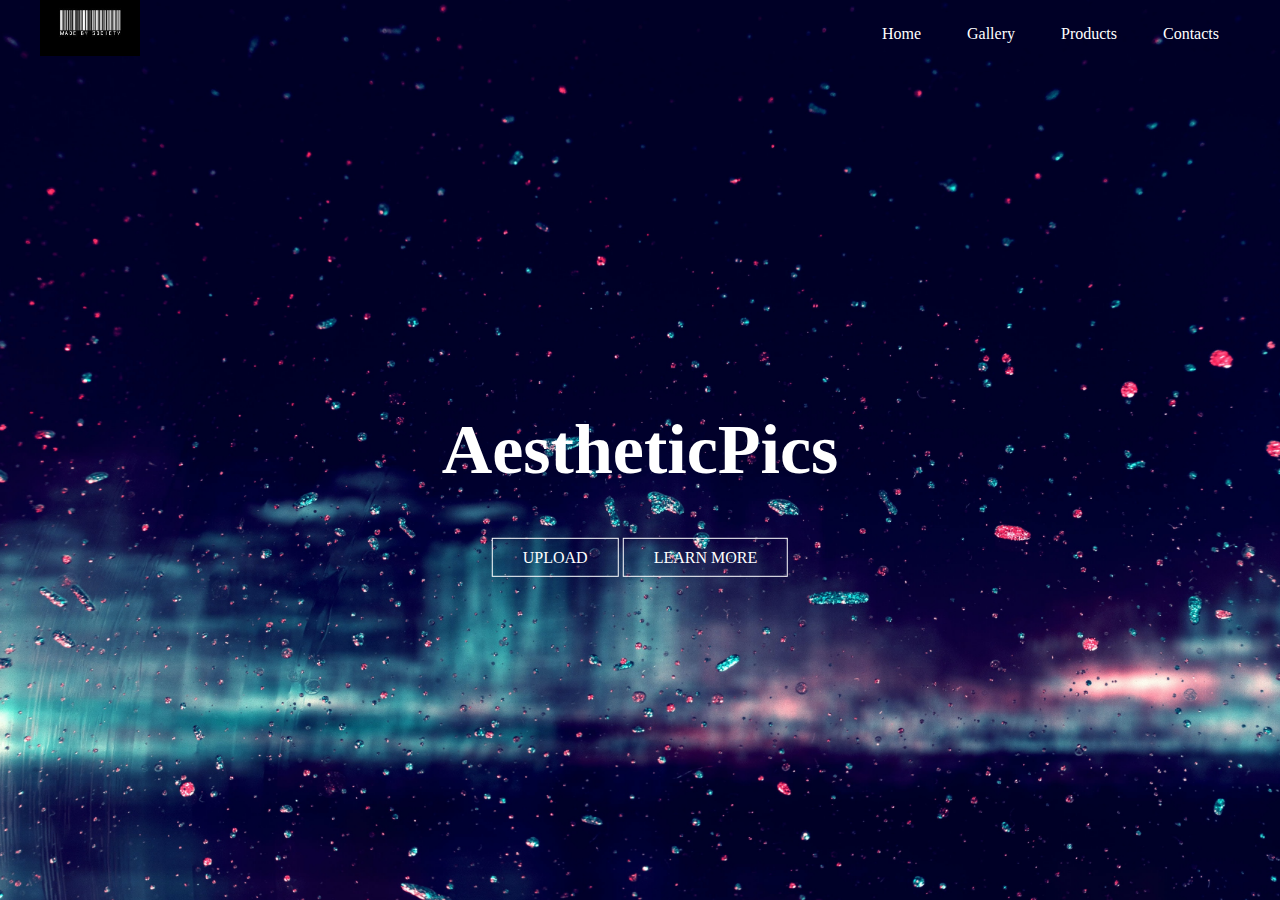
<file: Index.html>
<!DOCTYPE html>
<html>
<head>
	<title>Quiz7</title>
	<link rel="stylesheet" type="text/css" href="css/main.css">
	<link rel="stylesheet" type="text/css" href="css/normalize.css">
</head>
 <body>
 	<header>
<div class="main">
	<div class="logo">
		<img src="logo2.png">
	</div>
	<ul>
		<div class="nav">
		<li class="active"><a href="index.html">Home</a></li>
        <li><a href="gallery.html">Gallery</a></li>
        <li><a href="products.html">Products</a></li>
        <li><a href="contacts.html">Contacts</a></li>
	</ul>
       </div>
<div class="title">
	<h1>AestheticPics</h1>
</div>
<div class="button">
	<a href="#" class="btn">UPLOAD</a>
	<a href="#" class="btn">LEARN MORE</a>
</div>
   </header>
</div>
 </body>
 </html>
</file>
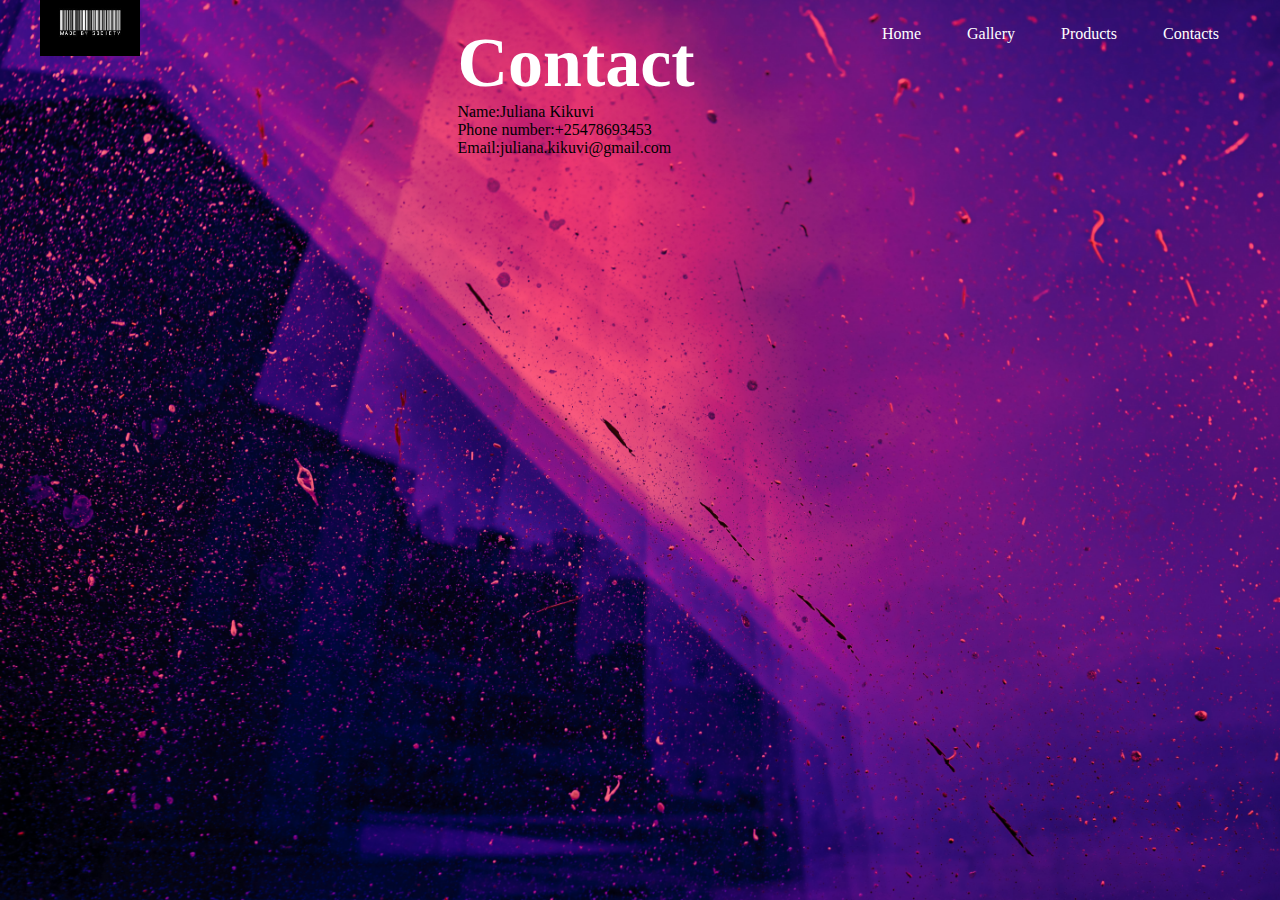
<file: contacts.html>
<!DOCTYPE html>
<html>
<head>
	<title>Quiz7</title>
	<link rel="stylesheet" type="text/css" href="css/contact.css">
 <body>

 	<body>
 	<header>
<div class="main">
	<div class="logo">
		<img src="logo2.png">
	</div>
	<ul>
		<div class="nav">
		<li><a href="index.html">Home</a></li>
        <li><a>Gallery</a></li>
        <li><a href="products.html">Products</a></li>
        <li class="active"><a href="contacts.html">Contacts</a></li>
	</ul>
       </div>
     <div class="title">
    <h1>Contact</h1>
 <p class="pic">Name:Juliana Kikuvi</p>
 <p class="pic">Phone number:+25478693453</p>
 <p class="pic">Email:juliana.kikuvi@gmail.com</p>
</div>
	
   </header>
</div>
 </body>
 </html>
</file>
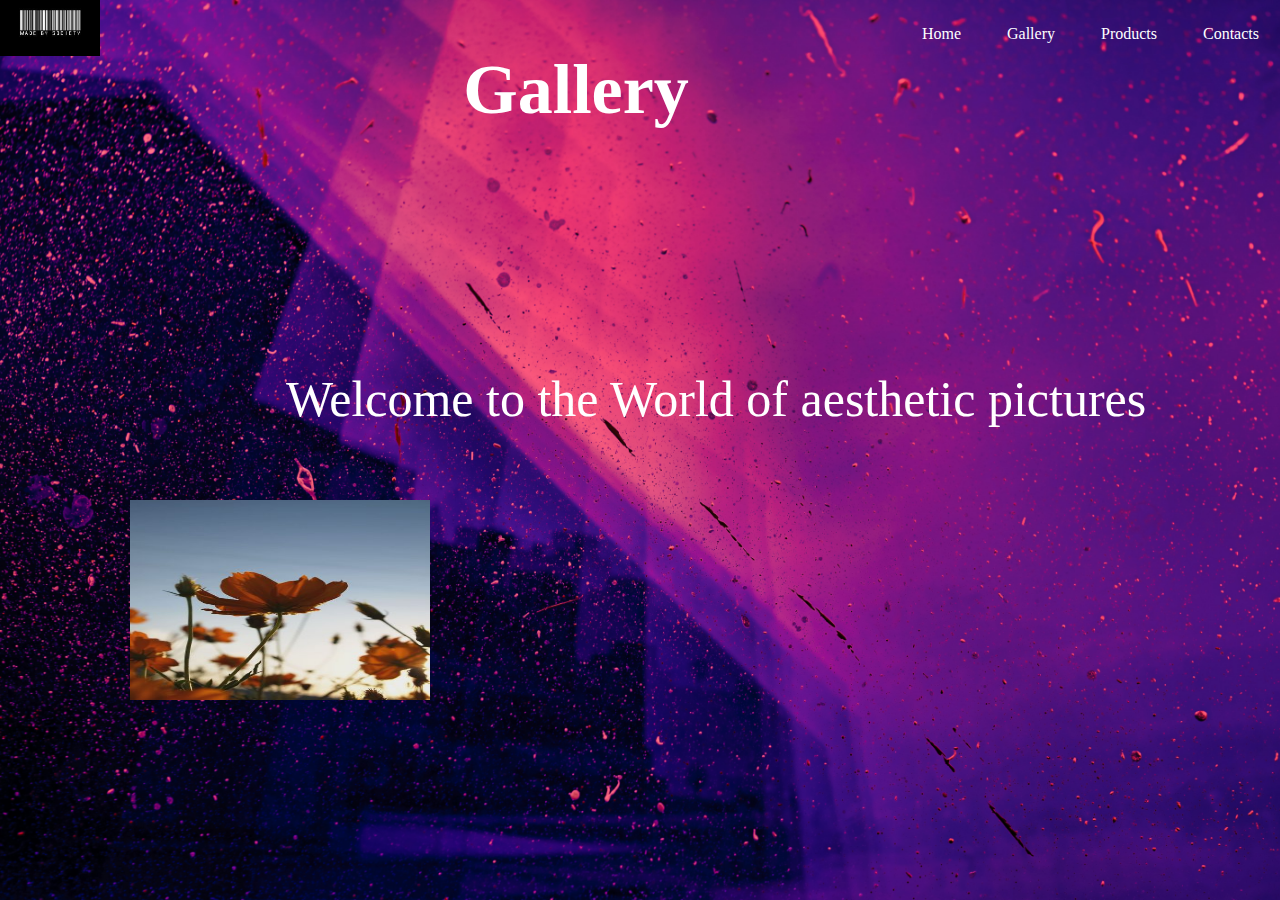
<file: gallery.html>
<!DOCTYPE html>
<html>
<head>
	<title>Quiz7</title>
	<link rel="stylesheet" type="text/css" href="css/gallery.css">
 </head>
 <body>
 	<header>
<div class="main">
	<div class="logo">
		<img src="logo2.png">
	</div>
	<ul>
		<div class="nav">
		<li><a href="index.html">Home</a></li>
        <li class="active"><a href="gallery.html">Gallery</a></li>
        <li><a href="products.html">Products</a></li>
        <li><a href="contacts.html">Contacts</a></li>
	</ul>
       </div>
<div class="title">
	<h1>Gallery</h1>
</div>
<div class="p">
	<p>Welcome to the World of aesthetic pictures</p>
</div>
<div class="images">
	<img class="img-1" src="Images/flower1.jpg" alt="rose">
    
  </div>
	</div>
   </header>
</div>
 </body>
 </html>
</file>
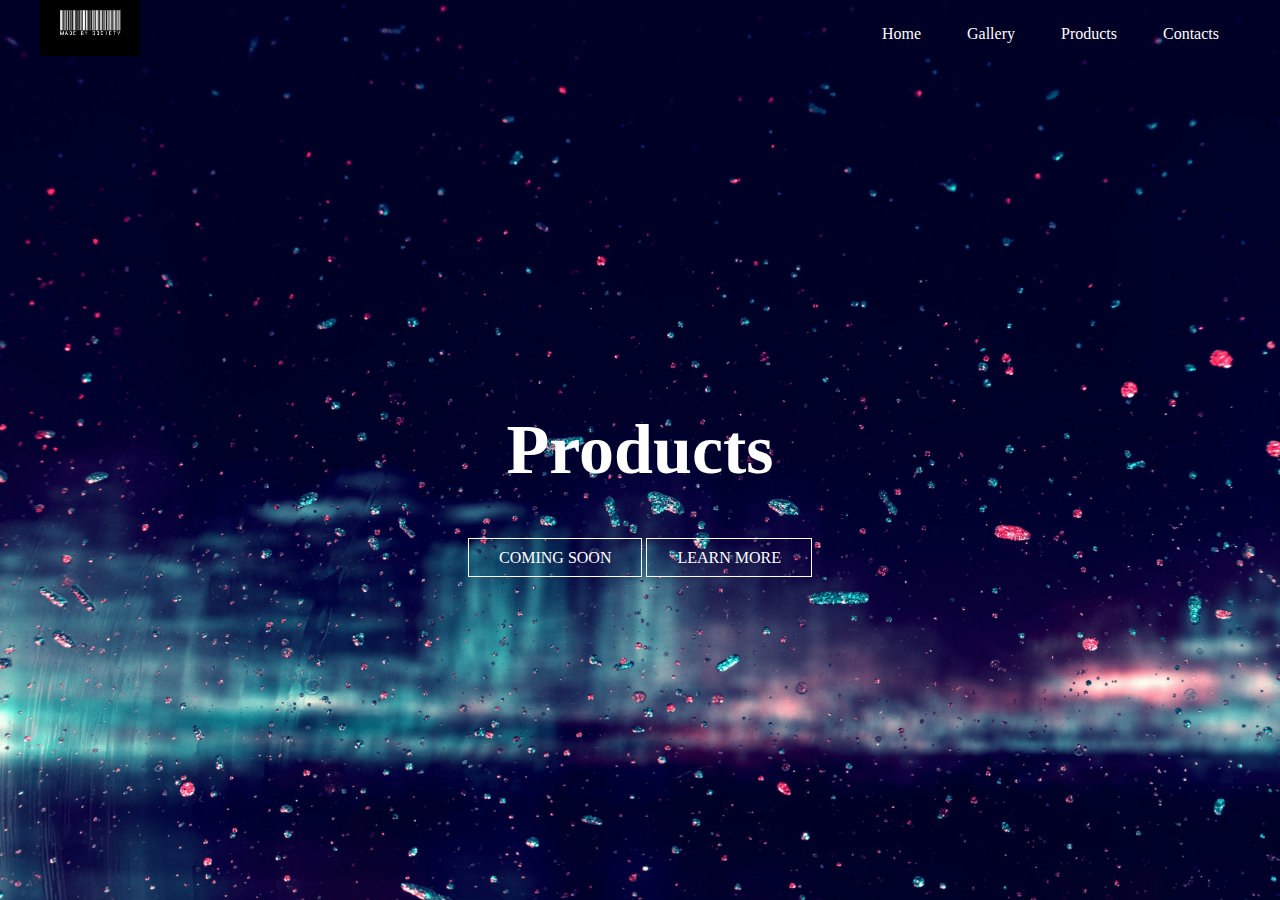
<file: products.html>
<!DOCTYPE html>
<html>
<head>
	<title>Quiz7</title>
	<link rel="stylesheet" type="text/css" href="css/products.css">
 <body>

 	<body>
 	<header>
<div class="main">
	<div class="logo">
		<img src="logo2.png">
	</div>
	<ul>
		<div class="nav">
		<li><a href="index.html">Home</a></li>
        <li><a href="gallery.html">Gallery</a></li>
        <li class="active"><a href="products.html">Products</a></li>
        <li><a href="contacts.html">Contacts</a></li>
	</ul>
    <div class="title">
	<h1>Products</h1>
</div>
<div class="button">
	<a href="#" class="btn">COMING SOON</a>
	<a href="#" class="btn">LEARN MORE</a>
</div>
   </header>
</div>
 </body>
 </html>
</file>
<file: css/main.css>
*{
	margin: 0;
	padding: 0;
	font-family: Century Gothic;
}

header{
	background-image:url(../2.jpg);
	height: 100vh;
	background-size: cover;
	background-position: center;

}

ul{
	float: right;
	list-style-type: none;
	margin-top: 25px;

}

ul li{
	display: inline-block;
}

ul li a{
	text-decoration: none;
	color: #fff;
	padding: 5px 20px;
	border: 1px solid transparent;
	transition: 0.6s ease;
}

ul li a:hover{
	background-color: #fff;
	color: #000;
}
ul li .active a{
    background-color: #fff;
	color: #4A55DD;
}
.logo img{
	float: left;
	width: 100px;
	height: auto;
}

.main{
	max-width: 1200px;
	margin:auto;

}
.title{
	position: absolute;
	top: 50%;
	left: 50%;
	transform: translate(-50%,-50%);
}
.title h1{
	color: #fff;
	font-size: 70px;
}
.button{
	position: absolute;
	top: 62%;
	left: 50%;
	transform: translate(-50%,-50%);
}
.btn{
	border: 1px solid #fff;
	padding: 10px 30px;
	color: #fff;
	text-decoration: none;
	transition: 0.6s ease
}
.btn: hover{
	background-color: #fff;
	color: #000;
}
</file>
<file: css/contact.css>
*{
	margin: 0;
	padding: 0;
	font-family: Century Gothic;
}

header{
	background-image:url(../1.jpg);
	height: 100vh;
	background-size: cover;
	background-position: center;

}

ul{
	float: right;
	list-style-type: none;
	margin-top: 25px;

}

ul li{
	display: inline-block;
}

ul li a{
	text-decoration: none;
	color: #fff;
	padding: 5px 20px;
	border: 1px solid transparent;
	transition: 0.6s ease;
}

ul li a:hover{
	background-color: #fff;
	color: #000;
}
ul li .active a{
    background-color: #fff;
	color: #4A55DD;
}
.logo img{
	float: left;
	width: 100px;
	height: auto;
	padding-top: 10px 20px;
}

.main{
	max-width: 1200px;
	margin:auto;

}
.title{
	position: absolute;
	top: 10%;
	left: 45%;
	transform: translate(-50%,-50%);
}
.title h1{
	color: #fff;
	font-size: 70px;
}
.p{
	top:40%;
	left:20%;	
	bottom:50%;
	color: #fff;
	padding: 10px 30px;
	text-decoration: none;
	font-size: 50px;
	list-style-type: circle;
}
</file>
<file: css/gallery.css>
*{
	margin: 0;
	padding: 0;
	font-family: Century Gothic;
}

header{
	background-image:url(../1.jpg);
	height: 100vh;
	background-size: cover;
	background-position: center;

}

ul{
	float: right;
	list-style-type: none;
	margin-top: 25px;

}

ul li{
	display: inline-block;
}

ul li a{
	text-decoration: none;
	color: #fff;
	padding: 5px 20px;
	border: 1px solid transparent;
	transition: 0.6s ease;
}

ul li a:hover{
	background-color: #fff;
	color: #000;
}
ul li .active a{
    background-color: #fff;
	color: #4A55DD;
}
.logo img{
	float: left;
	width: 100px;
	height: auto;
	padding-top: 10px 20px;
}

.main{
	max-width: 1280px;
	margin:auto;

}
.title{
	position: absolute;
	top: 10%;
	left: 45%;
	transform: translate(-50%,-50%);
}
.title h1{
	color: #fff;
	font-size: 70px;
}
.p{
	position: absolute;	
	top:40%;
	left:20%;	
	bottom:30%;
	color: #fff;
	padding: 10px 30px;
	color: #fff;
	text-decoration: none;
	font-size: 50px;
}
.img-1{
	width: 300px;
	height: 200px;
	padding: 30px;
	padding-top: 500px;
}
</file>
<file: css/products.css>
*{
	margin: 0;
	padding: 0;
	font-family: Century Gothic;
}

header{
	background-image:url(../2.jpg);
	height: 100vh;
	background-size: cover;
	background-position: center;

}

ul{
	float: right;
	list-style-type: none;
	margin-top: 25px;

}

ul li{
	display: inline-block;
}

ul li a{
	text-decoration: none;
	color: #fff;
	padding: 5px 20px;
	border: 1px solid transparent;
	transition: 0.6s ease;
}

ul li a:hover{
	background-color: #fff;
	color: #000;
}
ul li .active a{
    background-color: #fff;
	color: #4A55DD;
}
.logo img{
	float: left;
	width: 100px;
	height: auto;
}

.main{
	max-width: 1200px;
	margin:auto;

}
.title{
	position: absolute;
	top: 50%;
	left: 50%;
	transform: translate(-50%,-50%);
}
.title h1{
	color: #fff;
	font-size: 70px;
}
.button{
	position: absolute;
	top: 62%;
	left: 50%;
	transform: translate(-50%,-50%);
}
.btn{
	border: 1px solid #fff;
	padding: 10px 30px;
	color: #fff;
	text-decoration: none;
	transition: 0.6s ease
}
.btn: hover{
	background-color: #fff;
	color: #000;
}
</file>
